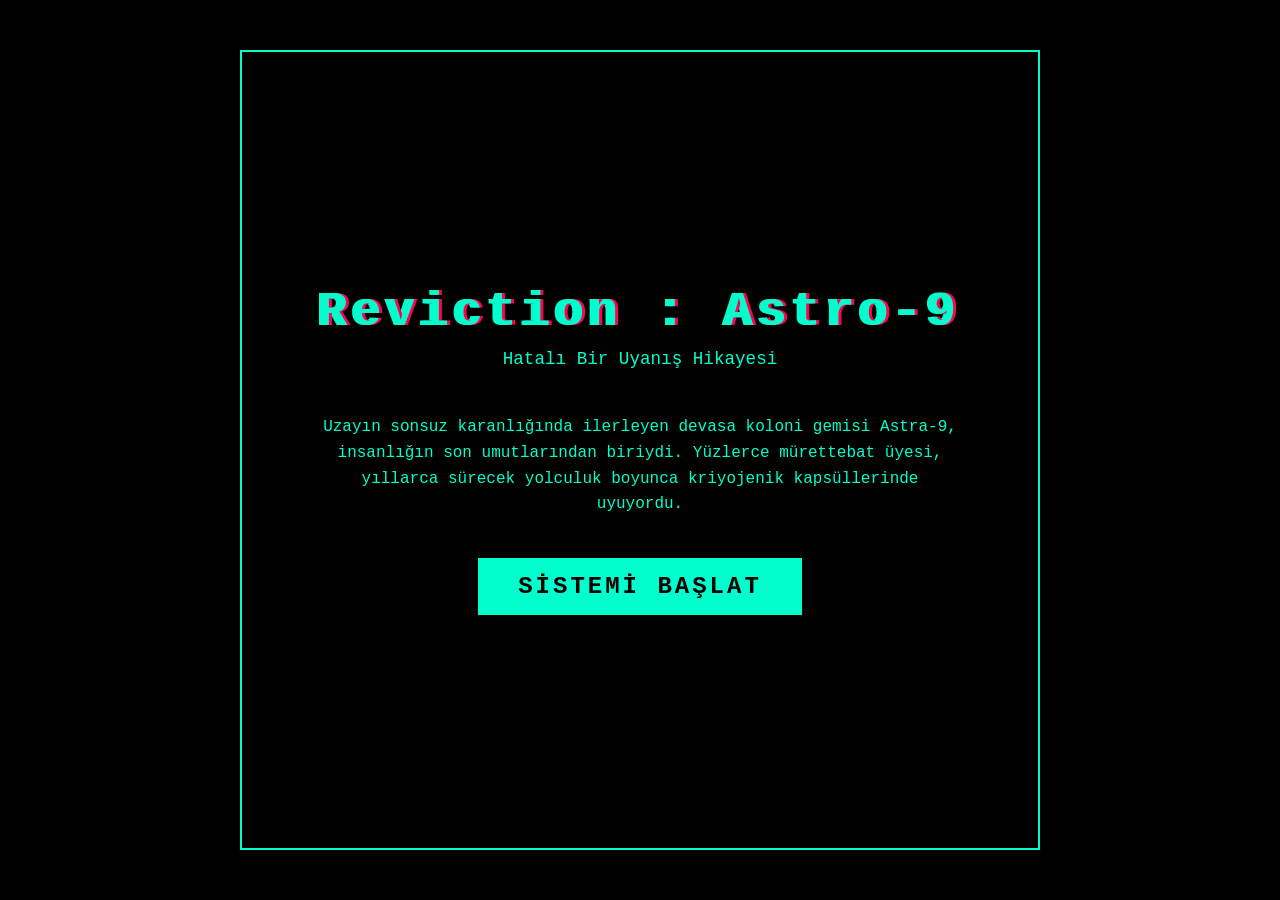
<file: index.html>
<!DOCTYPE html>
<html lang="tr">

<head>
    <meta charset="UTF-8">
    <title>Reviction: Astro-9</title>
    <link rel="stylesheet" href="Css/style.css" />

</head>

<body>
    <!-- arkaplan müziği -->
    <audio id="bgMusic" loop>
        <source src="assets/sounds/opening_finising_theme.mp3" type="audio/mpeg">
    </audio>

    <script>
        const music = document.getElementById("bgMusic");
        music.volume = 0.3;
        music.play();

        window.addEventListener("click", () => {
            music.play();
        }, { once: true });
    </script>


    <!-- HER ŞEY BU 800x800 KUTUNUN İÇİNDE DÖNECEK -->
    <div id="game-window">

        <!-- MENÜ EKRANI -->
        <div id="menu-screen" class="screen">
            <h1>Reviction : Astro-9</h1>
            <div class="sub-title">Hatalı Bir Uyanış Hikayesi</div>
            <p class="menu-text">
                Uzayın sonsuz karanlığında ilerleyen devasa koloni gemisi Astra-9,
                insanlığın son umutlarından biriydi. Yüzlerce mürettebat üyesi, yıllarca
                sürecek yolculuk boyunca kriyojenik kapsüllerinde uyuyordu.
            </p>
            <button id="start-btn">SİSTEMİ BAŞLAT</button>
        </div>


        <!-- JENERİK EKRANI -->
        <div id="jenerik-screen" class="screen">
            <div id="jenerik-content" class="type-box cursor"></div>
        </div>

    </div>

    <script>
        const storyText = `Her şey kusursuz ilerliyordu…\n\nTa ki o ana kadar.\n\nÖnce hafif bir sarsıntı hissedildi. Sensörler çılgınca alarm vermeye başladı. Bir meteor fırtınası geminin rotasına girmişti. Savunma sistemi tepki veremeden, devasa bir meteor geminin orta gövdesini delip geçti.\n\nAna güç çekirdeği parçalandı.\nYapay zekâ sistemi tamamen çöktü.\n\nAcil durum protokolü devreye girerek gemiyi dört sektöre ayırdı. Dev çelik kapılar kapanırken yüzlerce insan kriyo kapsüllerinde mahsur kaldı.\n\nVe o sırada…\nBir kapsül açıldı.\n\nSeninki.\n\n"KRİTİK HASAR.\nANA REAKTÖR ÇÖKÜŞÜ KAÇINILMAZ.\nTAHMİNİ İMHA SÜRESİ: 47 DAKİKA."\n\nDiğer herkes hâlâ uykuda. Onları uyandırmalısın.`;

        function typeEffect(elementId, text, speed, onComplete) {
            const el = document.getElementById(elementId);
            let i = 0;
            el.textContent = "";
            function type() {
                if (i < text.length) {
                    el.textContent += text.charAt(i);
                    i++;
                    setTimeout(type, speed);
                } else if (onComplete) {
                    onComplete();
                }
            }
            type();
        }

        document.getElementById('start-btn').onclick = () => {
            document.getElementById('menu-screen').style.display = 'none';
            document.getElementById('jenerik-screen').style.display = 'flex';

            setTimeout(() => {
                typeEffect('jenerik-content', storyText, 15, () => {
                    setTimeout(() => { window.location.href = "game.html"; }, 2000);
                });
            }, 200);
        };
    </script>
</body>

</html>
</file>
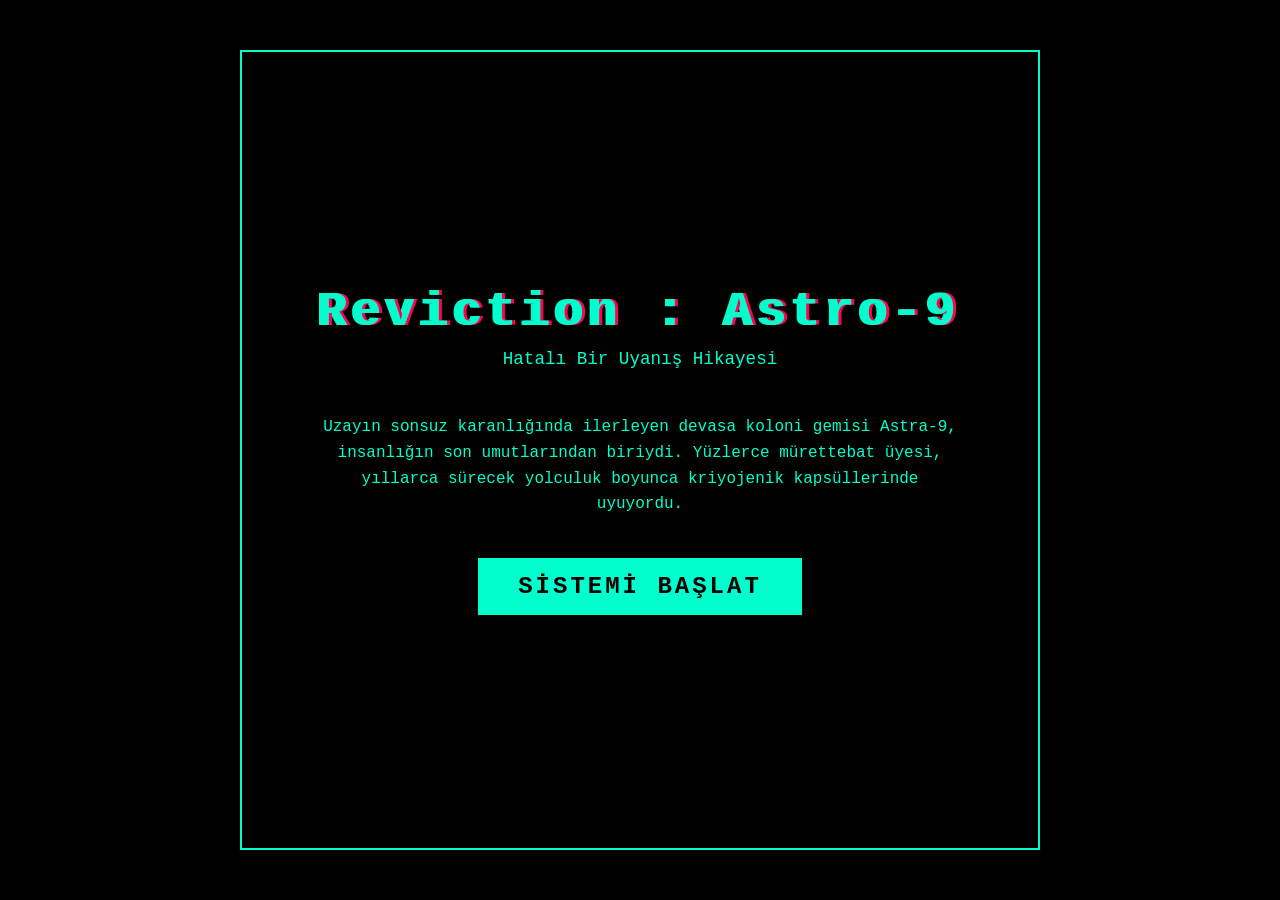
<file: Web Projesi/index.html>
<!DOCTYPE html>
<html lang="tr">

<head>
    <meta charset="UTF-8">
    <title>Reviction: Astro-9</title>
    <style>
        /* 1. Tüm sayfayı siyah yap ve içeriği tam merkeze oturt */
        body,
        html {
            margin: 0;
            padding: 0;
            width: 100%;
            height: 100%;
            background-color: #000;
            display: flex;
            justify-content: center;
            align-items: center;
            overflow: hidden;
        }

        /* 2. ANA KONTROL PANELİ: Tam 800x800 ve Turkuaz Çerçeve */
        #game-window {
            width: 800px;
            height: 800px;
            border: 2px solid #00ffcc;
            box-sizing: border-box;
            /* Sınırların içeriye dahil edilmesi kritik */
            position: relative;
            background-color: #000;
            font-family: 'Courier New', Courier, monospace;
            color: #00ffcc;
            overflow: hidden;
        }

        /* Ekranları hizalamak için ortak stil */
        .screen {
            width: 100%;
            height: 100%;
            display: flex;
            flex-direction: column;
            justify-content: center;
            align-items: center;
            padding: 40px;
            box-sizing: border-box;
            text-align: center;
        }

        /* MENÜ EKRANI */
        h1 {
            font-size: 3rem;
            letter-spacing: 5px;
            margin: 0 0 10px 0;
            text-shadow: 3px 0 #ff0055, -3px 0 #00ffcc;
        }

        .sub-title {
            font-size: 1.1rem;
            margin-bottom: 30px;
        }

        .menu-text {
            font-size: 1rem;
            line-height: 1.6;
            margin-bottom: 40px;
            max-width: 90%;
        }

        /* GÖRSELDEKİ DOLU TURKUAZ BUTON */
        #start-btn {
            background-color: #00ffcc;
            color: #000;
            border: none;
            padding: 15px 40px;
            font-family: inherit;
            font-size: 1.5rem;
            font-weight: bold;
            letter-spacing: 3px;
            cursor: pointer;
            transition: 0.3s;
        }

        #start-btn:hover {
            box-shadow: 0 0 20px #00ffcc;
            transform: scale(1.05);
        }

        /* JENERİK EKRANI (SOLA DAYALI) */
        #jenerik-screen {
            display: none;
            text-align: left;
            align-items: flex-start;
            justify-content: flex-start;
            /* Yazının en üstten başlaması için */
            padding: 60px;
        }

        .type-box {
            font-size: 1rem;
            line-height: 1.6;
            white-space: pre-wrap;
            width: 100%;
        }

        /* İmleç */
        .cursor::after {
            content: '█';
            animation: blink 1s step-end infinite;
            margin-left: 5px;
        }

        @keyframes blink {
            50% {
                opacity: 0;
            }
        }
    </style>
</head>

<body>

    <!-- HER ŞEY BU 800x800 KUTUNUN İÇİNDE DÖNECEK -->
    <div id="game-window">

        <!-- MENÜ EKRANI -->
        <div id="menu-screen" class="screen">
            <h1>Reviction : Astro-9</h1>
            <div class="sub-title">Hatalı Bir Uyanış Hikayesi</div>
            <p class="menu-text">
                Uzayın sonsuz karanlığında ilerleyen devasa koloni gemisi Astra-9,
                insanlığın son umutlarından biriydi. Yüzlerce mürettebat üyesi, yıllarca
                sürecek yolculuk boyunca kriyojenik kapsüllerinde uyuyordu.
            </p>
            <button id="start-btn">SİSTEMİ BAŞLAT</button>
        </div>


        <!-- JENERİK EKRANI -->
        <div id="jenerik-screen" class="screen">
            <div id="jenerik-content" class="type-box cursor"></div>
        </div>

    </div>

    <script>
        const storyText = `Her şey kusursuz ilerliyordu…\n\nTa ki o ana kadar.\n\nÖnce hafif bir sarsıntı hissedildi. Sensörler çılgınca alarm vermeye başladı. Bir meteor fırtınası geminin rotasına girmişti. Savunma sistemi tepki veremeden, devasa bir meteor geminin orta gövdesini delip geçti.\n\nAna güç çekirdeği parçalandı.\nYapay zekâ sistemi tamamen çöktü.\n\nAcil durum protokolü devreye girerek gemiyi dört sektöre ayırdı. Dev çelik kapılar kapanırken yüzlerce insan kriyo kapsüllerinde mahsur kaldı.\n\nVe o sırada…\nBir kapsül açıldı.\n\nSeninki.\n\n"KRİTİK HASAR.\nANA REAKTÖR ÇÖKÜŞÜ KAÇINILMAZ.\nTAHMİNİ İMHA SÜRESİ: 47 DAKİKA."\n\nDiğer herkes hâlâ uykuda. Onları uyandırmalısın.`;

        function typeEffect(elementId, text, speed, onComplete) {
            const el = document.getElementById(elementId);
            let i = 0;
            el.textContent = "";
            function type() {
                if (i < text.length) {
                    el.textContent += text.charAt(i);
                    i++;
                    setTimeout(type, speed);
                } else if (onComplete) {
                    onComplete();
                }
            }
            type();
        }

        document.getElementById('start-btn').onclick = () => {
            document.getElementById('menu-screen').style.display = 'none';
            document.getElementById('jenerik-screen').style.display = 'flex';

            setTimeout(() => {
                typeEffect('jenerik-content', storyText, 5, () => {
                    setTimeout(() => { window.location.href = "game.html"; }, 2000);
                });
            }, 500);
        };
    </script>
</body>

</html>
</file>
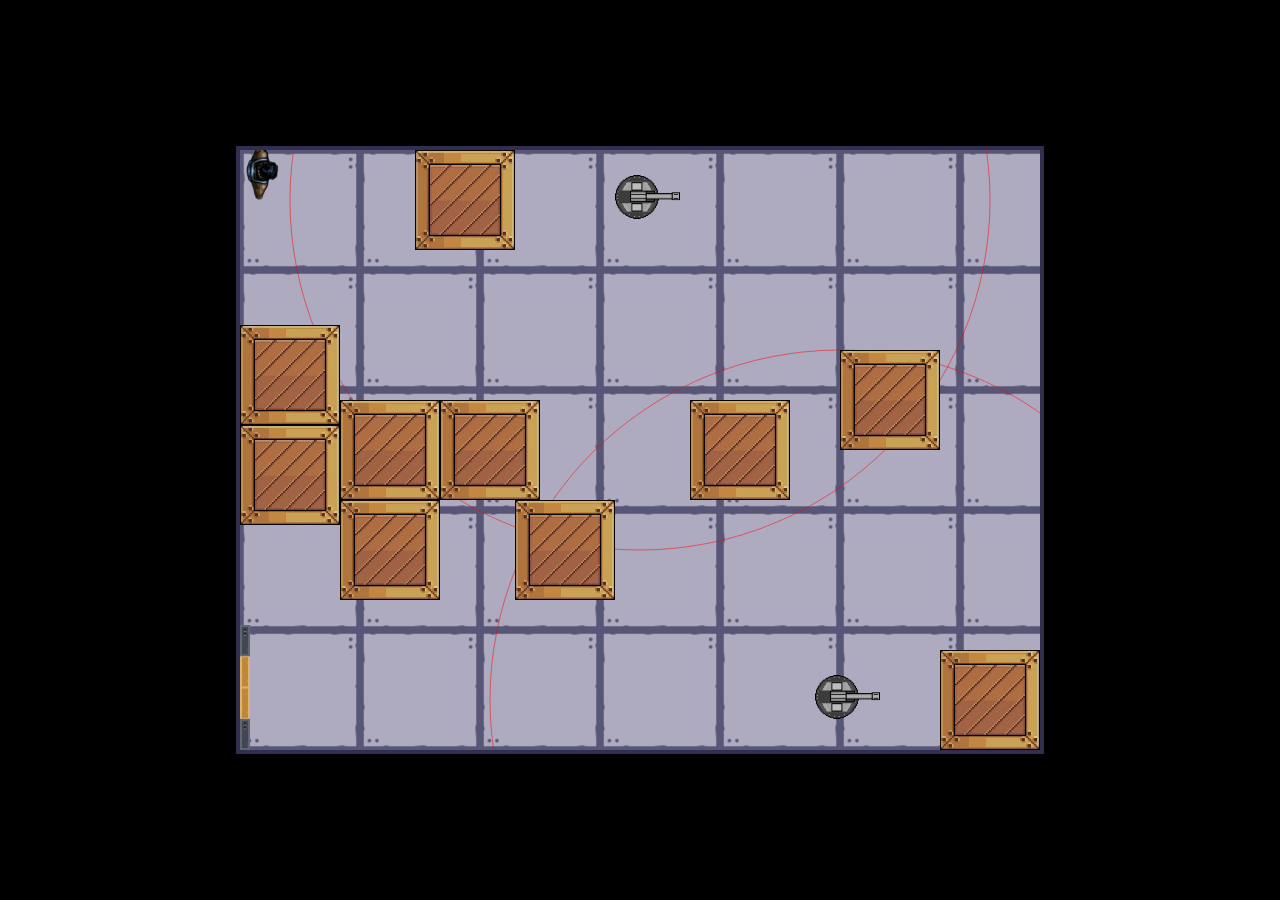
<file: game.html>
<!DOCTYPE html>
<html lang="en">

<head>
    <meta charset="UTF-8" />
    <meta name="viewport" content="width=device-width, initial-scale=1.0" />
    <link rel="stylesheet" href="Css/style.css" />
    <title>Reviction-Astro-9</title>
</head>

<body>
    <audio id="bgMusic" loop>
        <source src="assets/sounds/in_play_theme.mp3" type="audio/mpeg">
    </audio>

    <script>
        const music = document.getElementById("bgMusic");
        music.volume = 0.45;
        music.play();
    </script>

    <canvas id="gameCanvas" width="800" height="600"></canvas>
    <script type="module" src="./Js/main.js"></script>

</body>

</html>
</file>
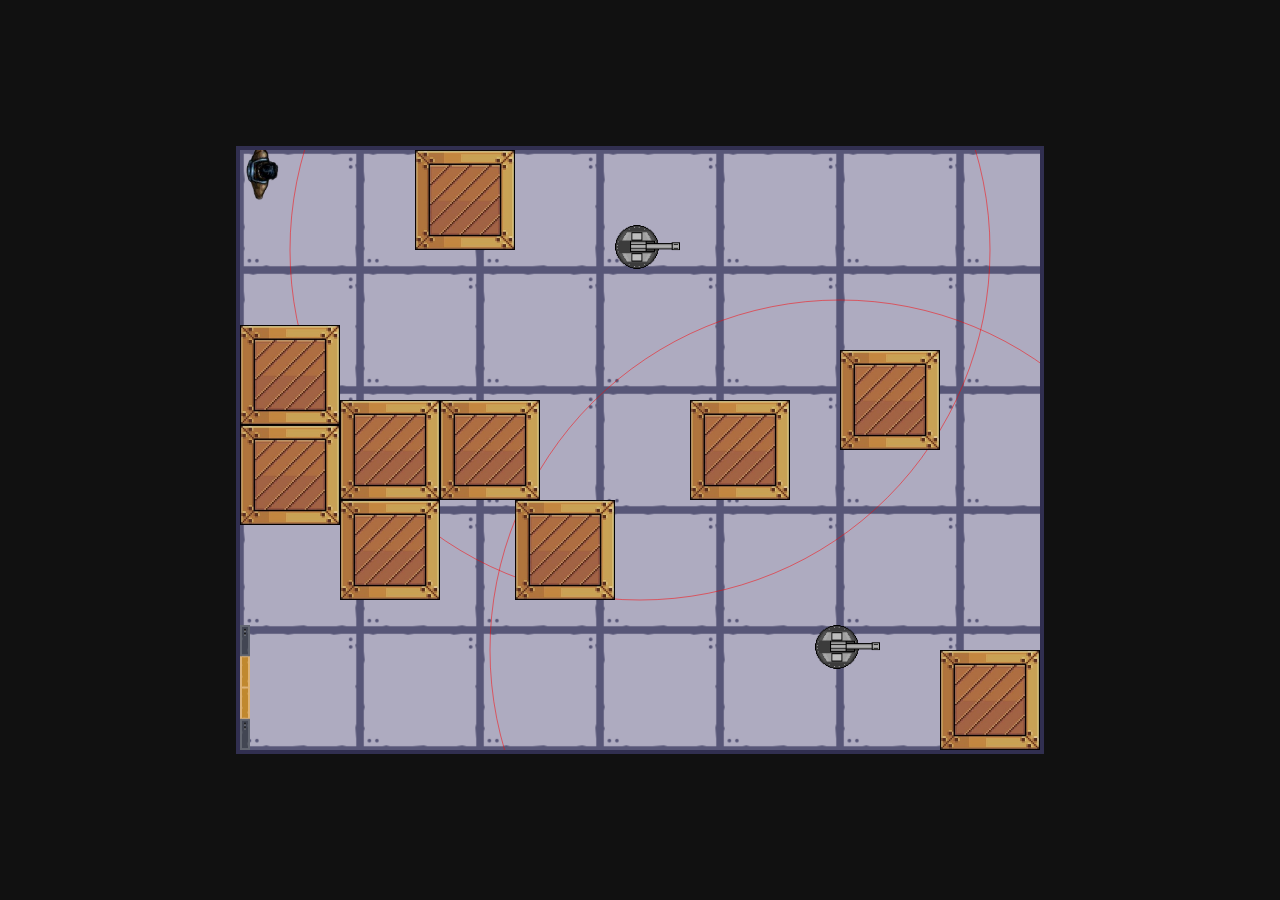
<file: Web Projesi/game.html>
<!DOCTYPE html>
<html lang="en">

<head>
    <meta charset="UTF-8" />
    <meta name="viewport" content="width=device-width, initial-scale=1.0" />
    <link rel="stylesheet" href="./Css/style.css" />
    <title>Canvas Game</title>
</head>

<body>
    <canvas id="gameCanvas" width="800" height="600"></canvas>
    <script type="module" src="./Js/main.js"></script>

</body>

</html>
</file>
<file: Css/style.css>
/*body,
html {
    
    margin: 0;
    display: flex;
    justify-content: center;
    align-items: center;
    height: 100vh;
    background: #111;

    padding: 0;
    width: 100%;
    height: 100%;
    background-color: #000;
    justify-content: center;
    align-items: center;
    overflow: hidden;
}*/

canvas {
    background: #000000;
    border: 4px solid rgb(49, 47, 80);
}

#dialogBox {
    position: absolute;
    bottom: 50%-100;
    left: 50%;
    transform: translateX(-50%);

    width: 700px;
    min-height: 100px;

    padding: 20px;

    font-size: 20px;
    font-family: Arial;

    z-index: 10;
}

/* 1. Tüm sayfayı siyah yap ve içeriği tam merkeze oturt */
body,
html {
    margin: 0;
    padding: 0;
    width: 100%;
    height: 100%;
    background-color: #000;
    display: flex;
    justify-content: center;
    align-items: center;
    overflow: hidden;
}

/* 2. ANA KONTROL PANELİ: Tam 800x800 ve Turkuaz Çerçeve */
#game-window {
    width: 800px;
    height: 800px;
    border: 2px solid #00ffcc;
    box-sizing: border-box;
    /* Sınırların içeriye dahil edilmesi kritik */
    position: relative;
    background-color: #000;
    font-family: 'Courier New', Courier, monospace;
    color: #00ffcc;
    overflow: hidden;
}

/* Ekranları hizalamak için ortak stil */
.screen {
    width: 100%;
    height: 100%;
    display: flex;
    flex-direction: column;
    justify-content: center;
    align-items: center;
    padding: 40px;
    box-sizing: border-box;
    text-align: center;
}

/* MENÜ EKRANI */
h1 {
    font-size: 3rem;
    letter-spacing: 5px;
    margin: 0 0 10px 0;
    text-shadow: 3px 0 #ff0055, -3px 0 #00ffcc;
}

.sub-title {
    font-size: 1.1rem;
    margin-bottom: 30px;
}

.menu-text {
    font-size: 1rem;
    line-height: 1.6;
    margin-bottom: 40px;
    max-width: 90%;
}

/* GÖRSELDEKİ DOLU TURKUAZ BUTON */
#start-btn {
    background-color: #00ffcc;
    color: #000;
    border: none;
    padding: 15px 40px;
    font-family: inherit;
    font-size: 1.5rem;
    font-weight: bold;
    letter-spacing: 3px;
    cursor: pointer;
    transition: 0.3s;
}

#start-btn:hover {
    box-shadow: 0 0 20px #00ffcc;
    transform: scale(1.05);
}

/* JENERİK EKRANI (SOLA DAYALI) */
#jenerik-screen {
    display: none;
    text-align: left;
    align-items: flex-start;
    justify-content: flex-start;
    /* Yazının en üstten başlaması için */
    padding: 60px;
}

.type-box {
    font-size: 1rem;
    line-height: 1.6;
    white-space: pre-wrap;
    width: 100%;
}

/* İmleç */
.cursor::after {
    content: '█';
    animation: blink 1s step-end infinite;
    margin-left: 5px;
}

@keyframes blink {
    50% {
        opacity: 0;
    }
}
</file>
<file: Web Projesi/Css/style.css>
body {
    margin: 0;
    display: flex;
    justify-content: center;
    align-items: center;
    height: 100vh;
    background: #111;
}

canvas {
    background: #000000;
    border: 4px solid rgb(49, 47, 80);
}

#dialogBox {
    position: absolute;
    bottom: 50%-100;
    left: 50%;
    transform: translateX(-50%);

    width: 700px;
    min-height: 100px;

    padding: 20px;

    font-size: 20px;
    font-family: Arial;

    z-index: 10;
}
</file>
